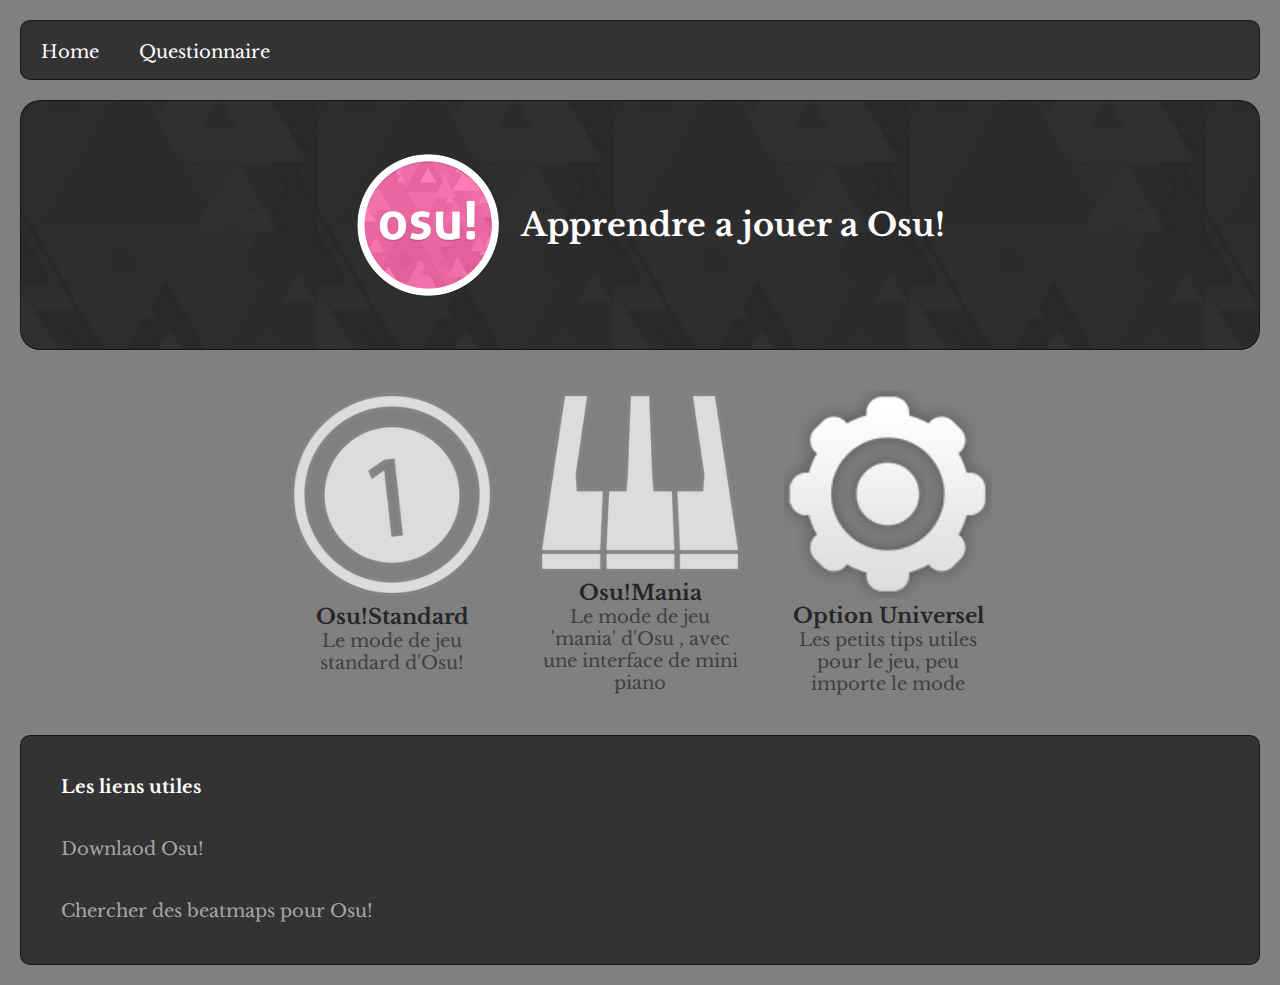
<file: Index.html>
<!DOCTYPE html>
<html lang="fr">

<head>
    <meta charset="UTF-8">
    <meta name="viewport" content="width=device-width, initial-scale=1.0">
    <title>Apprendre a joueur a Osu!</title>
    <link rel="stylesheet" href="style.css"><!-- liaison entre css et index-->
    <!--Delahaye Jeanne G4-->
    <!-- https://github.com/Surimyy/HTML_Delahaye_Jeanne_G4.git -->
    <!-- Mail PROF : web.start.contact@gmail.com -->
    <link rel="icon" href="Img/logo_osu.png" type="image/png">
    <!--pour mettre le logo d'osu dans la barre avec le nom du site-->

    <link rel="preconnect" href="https://fonts.googleapis.com">
    <link rel="preconnect" href="https://fonts.gstatic.com" crossorigin>
    <link href="https://fonts.googleapis.com/css2?family=Libre+Baskerville:ital,wght@0,400;0,700;1,400&display=swap"
        rel="stylesheet"> <!-- link pour ajouter une font -->
</head>

<!-- NE PAS OUBLIER  fil d'ariane-->

<body class="m-20 libre-baskerville-regular font-size-x-large">
    <!-- applique une marge a toute la page + une font pour toute la page  , et augmentation de la taille de toute les écriture (on retrouvera la emme chose sur toute les pages)-->
    <Header class="d-flex ">

        <nav> <!-- naviguation entre differentes pages du site-->
            <ul class="d-flex">
                <li>
                    <a class="color-white" href="Index.html">Home</a>
                    <!-- lien entre l'index et l'index -> sert pas pour cette page mais quand l'utilisateur change de page il pourras l'utiliser pour revenir a l'index-->
                </li>
                <li>
                    <a class="color-white" href="Questionnaire.html">Questionnaire</a>
                </li>
            </ul>
        </nav>
    </Header>
    <Main>

        <section class="bande align-items-center d-flex justify-content-center d-flex row-reverse">
            <!-- section pour gérer le bandeau  et montrer le sujet  principale du site sur la bande-->
            <!-- le bandeau est mis dans la section et paas dans une div car il correspond a la zone de la section-->
            <!-- aligne-items-center et justify content center pour que le titre soit centré dans le bandeau -->
            <h1 class="color-white">Apprendre a jouer a Osu!</h1> <!-- h1 -> titre du site -->
            <img src="Img/logo_osu.png" alt="logo osu" class="p-20" id="logo-osu">
        </section>

        <!--  Section avec 3 div, 1 div par categorie -->
        <section class="d-flex justify-content-center">
            <!-- on flex les div et on les centre au milieu de la page-->
            <div id="mode-standard" class="color-white p-20  flex-column text-align-center">
                <!-- flex les items en colonne , et on aligne les zone de texte au centre de la div-->
                <a href="Page2.html"><img src="Img/STANDARD/standard.png" alt="image logo osu standard"
                        id="logo-standard" class=""></a>

                <h3 class="color-grey">Osu!Standard</h3>
                <p class="color-grey-2">Le mode de jeu standard d'Osu!</p>
            </div>

            <div id="mode-mania" class="color-white p-20  flex-column text-align-center">
                <a href="Page3.html"><img src="Img/MANIA/mania.png" alt="image logo osu mania" id="logo-mania"
                        class=""></a>
                <!-- on met un lien et une balise image dedans pour que quand on clique sur l'image on soit directement dirigé vers la page -->
                <h3 class="color-grey">Osu!Mania</h3>
                <p class="color-grey-2">Le mode de jeu 'mania' d'Osu , avec une interface de mini piano</p>
            </div>

            <div id="universel" class="color-white p-20 flex-column text-align-center">
                <a href="Page4.html"><img src="Img/rouage.png" alt="image engrenage" id="logo-engrenage" class=""></a>
                <h3 class="color-grey">Option Universel</h3>
                <p class="color-grey-2">Les petits tips utiles pour le jeu, peu importe le mode</p>


            </div>


        </section>

    </Main>
    <Footer>

        <section class="d-flex p-20 flex-column color-white">
            <h4 class="m-20">Les liens utiles</h4>
            <a class="color-white-grey m-20" href="https://osu.ppy.sh/home/download"> Downlaod Osu!</a>
            <!-- lien vers la page de Osu! -->
            <a class="color-white-grey m-20" href="https://osu.ppy.sh/beatmapsets"> Chercher des beatmaps pour Osu!</a>

        </section>


    </Footer>

</body>

</html>
</file>
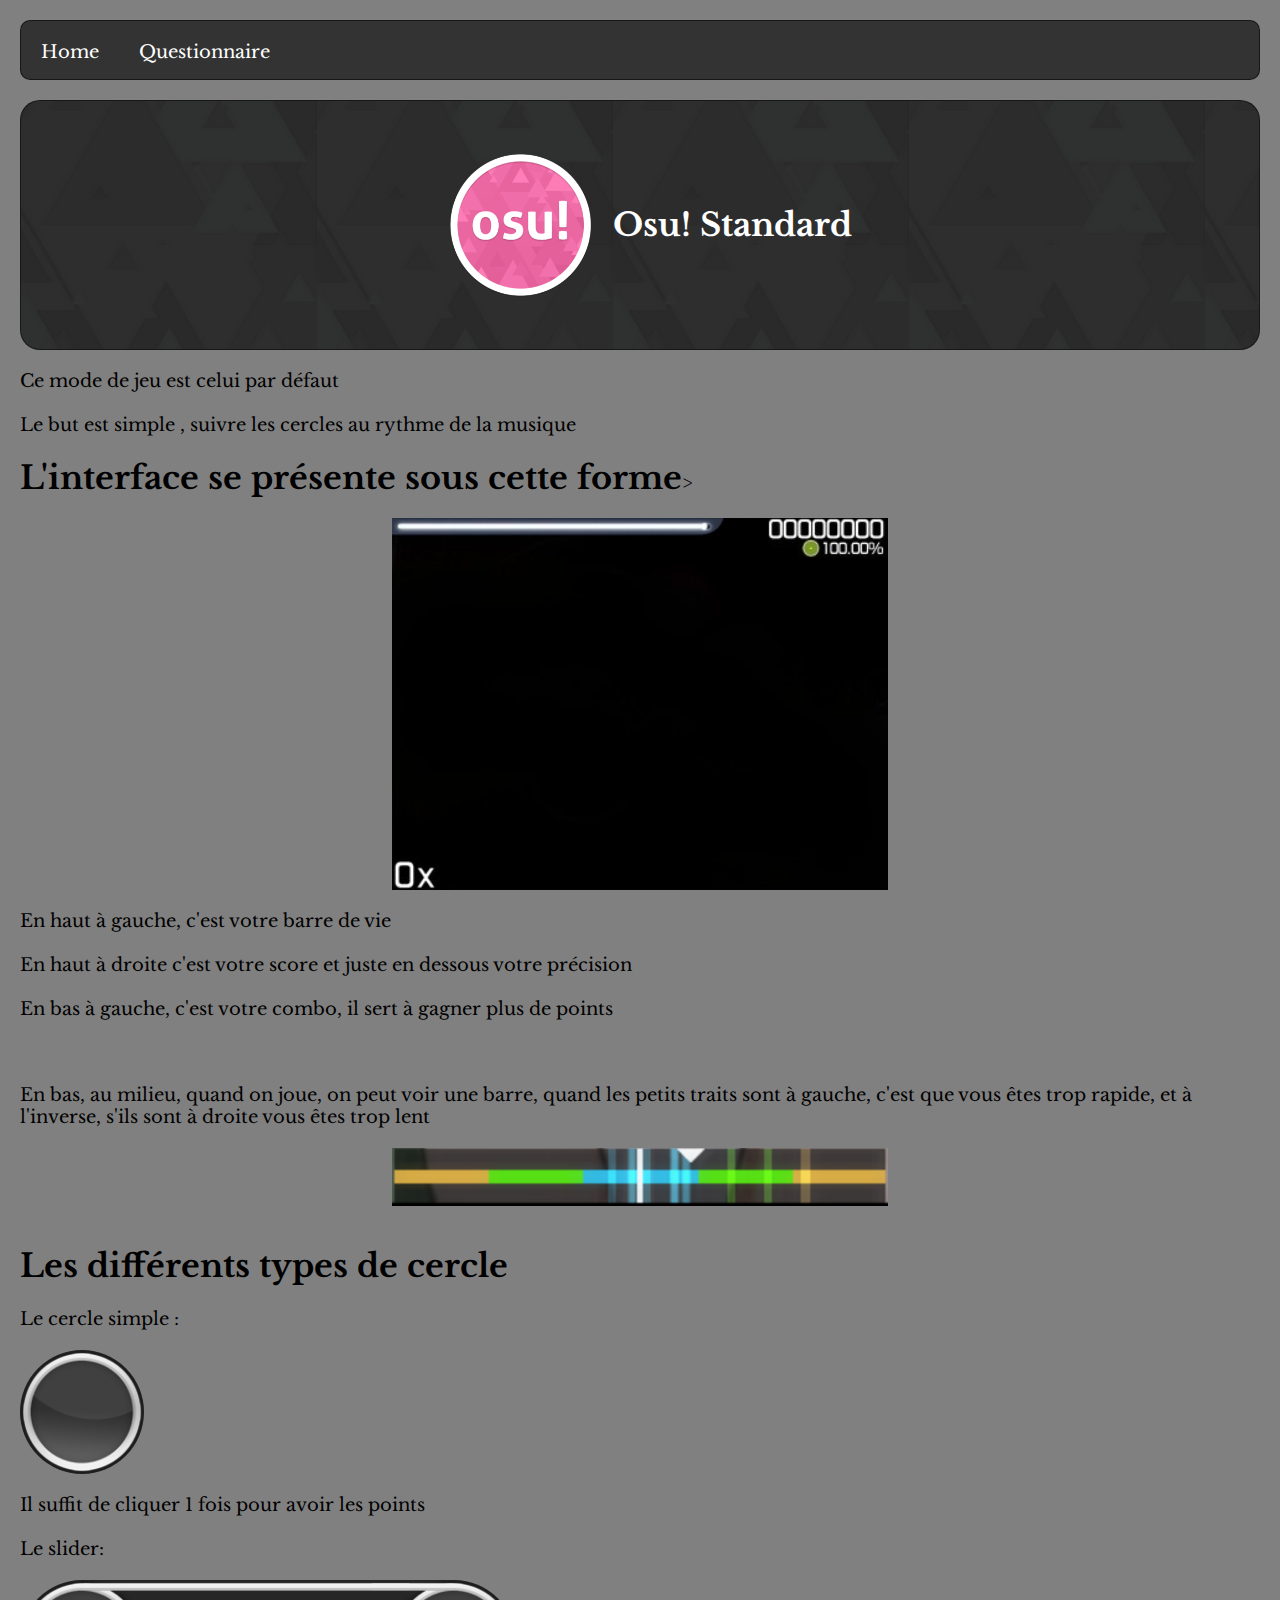
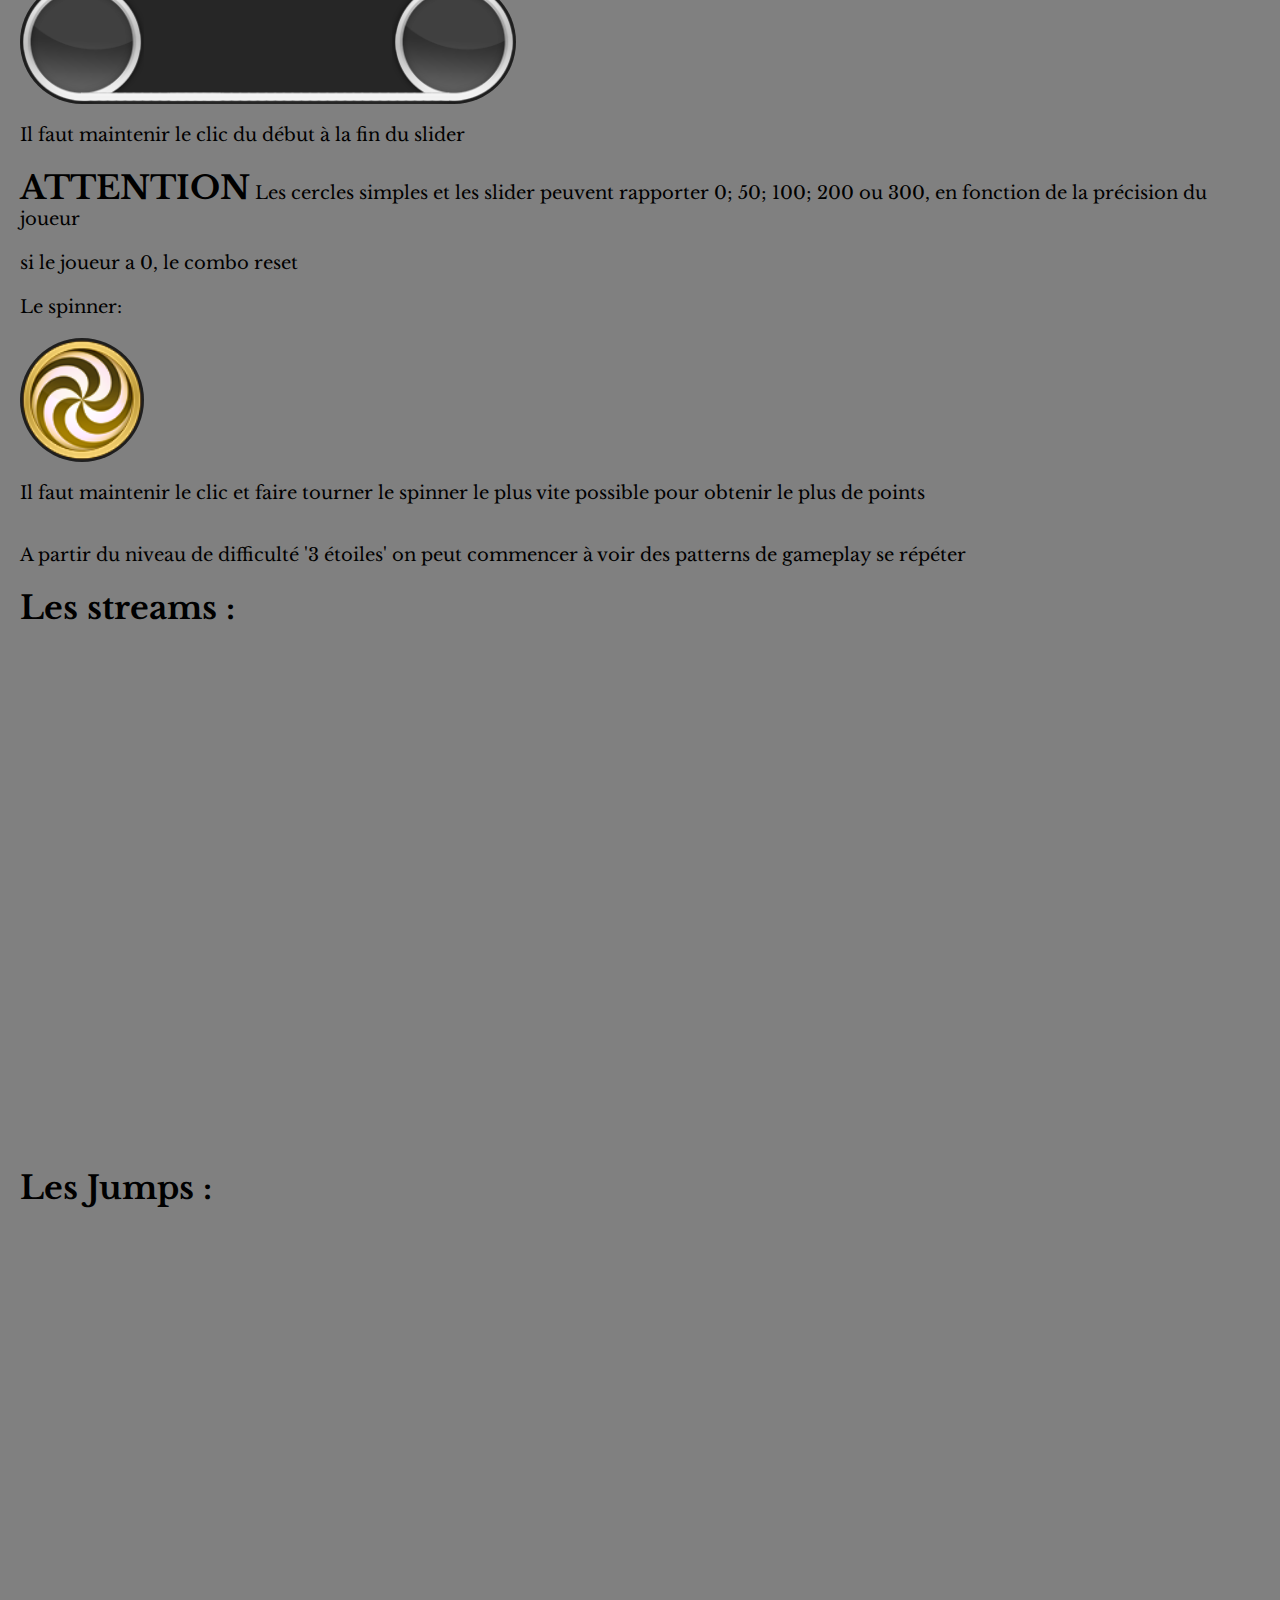
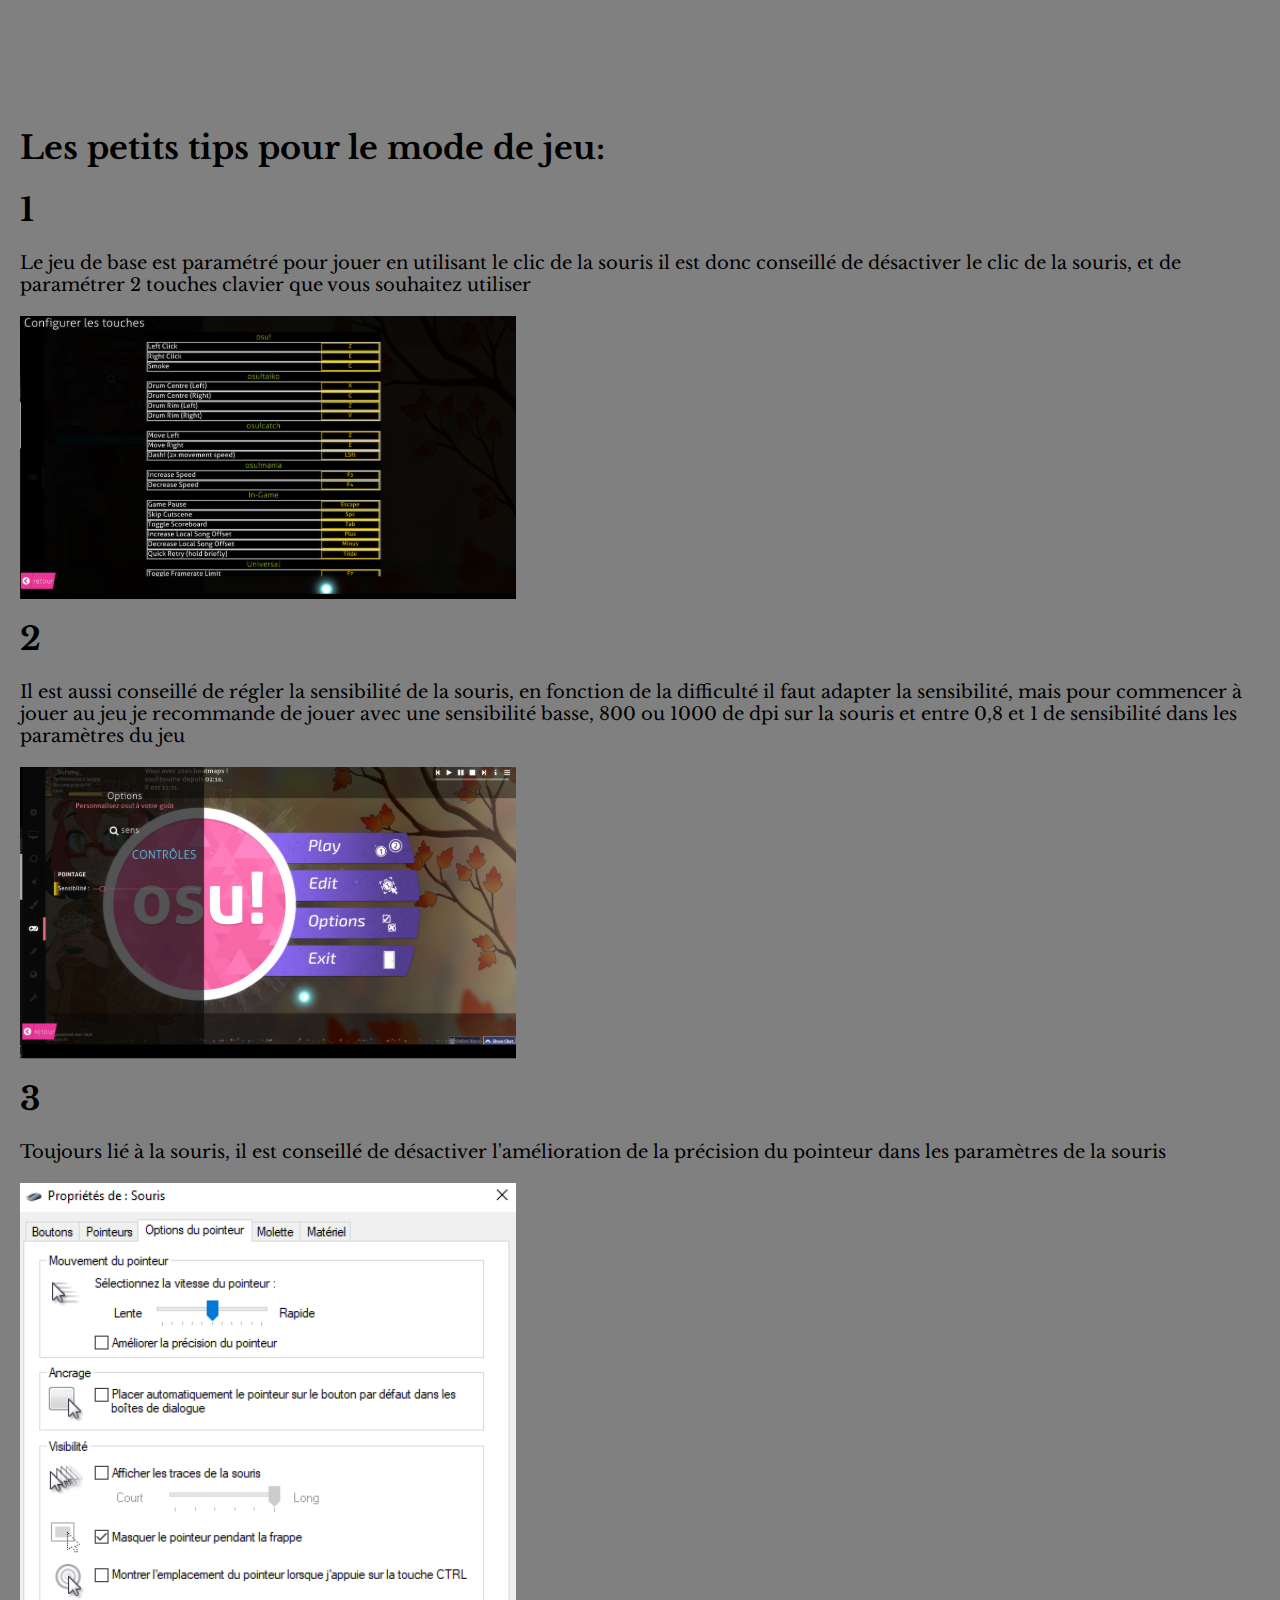
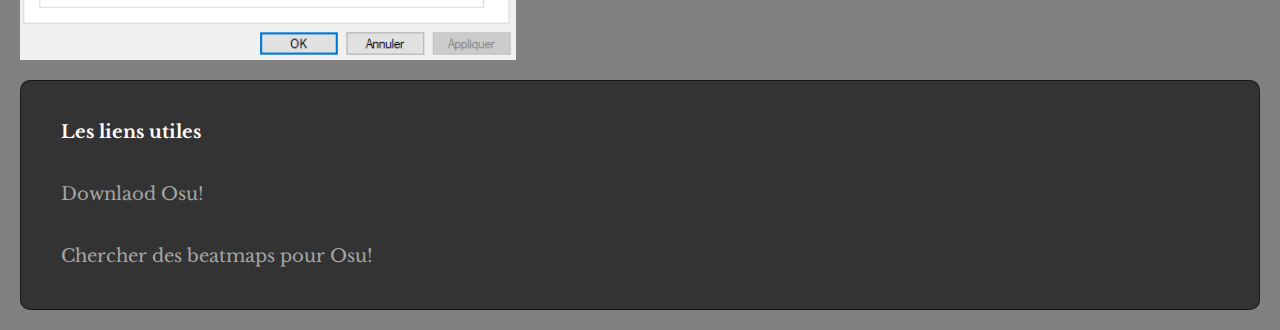
<file: Page2.html>
<!DOCTYPE html>
<html lang="fr">

<head>
    <meta charset="UTF-8">

    <meta name="viewport" content="width=device-width, initial-scale=1.0">
    <link rel="stylesheet" href="style.css">
    <title>Osu!Standard</title>
    <link rel="preconnect" href="https://fonts.googleapis.com">
    <link rel="preconnect" href="https://fonts.gstatic.com" crossorigin>
    <link href="https://fonts.googleapis.com/css2?family=Libre+Baskerville:ital,wght@0,400;0,700;1,400&display=swap"
        rel="stylesheet">
</head>

<body class="m-20 libre-baskerville-regular font-size-x-large">
    <Header class="d-flex ">

        <nav> <!-- naviguation entre differentes pages du site-->
            <ul class="d-flex">
                <li>
                    <a class="color-white" href="Index.html">Home</a>
                    <!-- lien entre l'index et l'index -> sert pas pour cette page mais quand l'utilisateur change de page il pourras l'utiliser pour revenir a l'index-->
                </li>
                <li>
                    <a class="color-white" href="Questionnaire.html">Questionnaire</a>
                </li>
            </ul>
        </nav>
    </Header>
    <Main>
        <section class="bande align-items-center d-flex justify-content-center d-flex row-reverse">
            <h1 class="color-white">Osu! Standard</h1>
            <img src="Img/logo_osu.png" alt="logo osu" class="p-20" id="logo-osu">
        </section>
        <!--Bandeau indiquant sur quel page on se trouve-->

        <section class="d-flex flex-column gap-40">
            <!-- flex de la section et on cré un ecart 'gap-40' de 4à pixel avec la prochaine section-->
            <div class="d-flex flex-column gap-20" id="interface">
                <p>
                    Ce mode de jeu est celui par défaut <br><br> <!-- saut a la ligne -->
                    Le but est simple , suivre les cercles au rythme de la musique <br><br>
                    <span>L'interface se présente sous cette
                        forme</span>><!-- on met a part cette zone de text pour ensuite la mettre en évidence grace au css-->
                </p>
                <img class="align-self-center" src="Img/Interface_osu.jpg" alt="image interface osu" id="image">
                <p>
                    En haut à gauche, c'est votre barre de vie <br><br>
                    En haut à droite c'est votre score et juste en dessous votre précision <br><br>
                    En bas à gauche, c'est votre combo, il sert à gagner plus de points <br><br><br>
                </p>
                <p>
                    En bas, au milieu, quand on joue, on peut voir une barre, quand les petits traits sont à gauche,
                    c'est
                    que
                    vous êtes trop rapide, et à l'inverse, s'ils sont à droite vous êtes trop lent
                </p>

                <img class="align-self-center" src="Img/STANDARD/accurency.PNG" alt="image interface osu" id="image">
                <!-- on fait en sorte que seul l'image soit au centre de la page , et non pas toute la div-->

            </div>
            <div class="d-flex flex-column gap-20 ">
                <p>
                    <span> Les différents types de cercle </span><br><br>
                    Le cercle simple :
                </p>
                <img src="Img/STANDARD/cercle.png" alt="image cercle simple" class="bg-grey-circle " id="cercle">
                <!-- on met un fond gris foncé et avec des bord rond pour pouvori mieux voir l'image qui est moins visible sans cela -->
                <p>Il suffit de cliquer 1 fois pour avoir les points <br><br>
                    Le slider:</p>
                <img src="Img/STANDARD/slider.png" alt="image d'un slider" class="bg-grey-circle " id="slider">
                <p> Il faut maintenir le clic du début à la fin du slider<br><br>
                    <span>ATTENTION</span> Les cercles simples et les slider peuvent rapporter 0; 50; 100; 200 ou 300,
                    en
                    fonction de la précision du joueur <br><br>
                    si le joueur a 0, le combo reset
                    <br><br>
                    Le spinner:
                </p>
                <img src="Img/STANDARD/spinner.png" alt="image spinner" class="bg-grey-circle " id="cercle">
                <p> Il faut maintenir le clic et faire tourner le spinner le plus vite possible pour obtenir le plus
                    de
                    points</p>
            </div>

            <div class="d-flex flex-column gap-20" id="gameplay">
                <p> A partir du niveau de difficulté '3 étoiles' on peut commencer à voir des patterns de gameplay se
                    répéter
                    <br><br>
                    <span>Les streams :</span>
                </p>
                <iframe width="700" height="500" src="https://www.youtube.com/embed/IED0u8Htzp4" title="Stream-Osu"
                    frameborder="0"
                    allow="accelerometer; autoplay; clipboard-write; encrypted-media; gyroscope; picture-in-picture; web-share"
                    referrerpolicy="strict-origin-when-cross-origin" allowfullscreen class="align-self-center"></iframe>
                <!-- lien vers une video youtube (en non répertorié) pour montré a quoi peux ressemblé une max de stream-->
                <p><span>Les Jumps :</span></p>
                <iframe width="700" height="500" src="https://www.youtube.com/embed/NFVd5tQHmE8" title="Jump-Osu"
                    frameborder="0"
                    allow="accelerometer; autoplay; clipboard-write; encrypted-media; gyroscope; picture-in-picture; web-share"
                    referrerpolicy="strict-origin-when-cross-origin" allowfullscreen class="align-self-center"></iframe>

            </div>
        </section>

        <section class="d-flex flex-column gap-20" id="tips-standard">
            <p>
                <span>Les petits tips pour le mode de jeu: </span><br><br>
                <span> 1</span>
                <br><br>
                Le jeu de base est paramétré pour jouer en utilisant le clic de la souris
                il est donc conseillé de désactiver le clic de la souris, et de paramétrer 2 touches clavier que vous
                souhaitez utiliser
            </p>
            <img src="Img/STANDARD/Binding.PNG" alt="image option de binding osu" id="image">
            <p>
                <span>2</span>
                <br><br>
                Il est aussi conseillé de régler la sensibilité de la souris, en fonction de la difficulté il faut
                adapter la sensibilité, mais pour commencer à jouer au jeu je recommande de jouer avec une sensibilité
                basse, 800 ou 1000 de dpi sur la souris et entre 0,8 et 1 de sensibilité dans les paramètres du jeu
            </p>

            <img src="Img/STANDARD/sensi-1.PNG" alt="image parametre sensibilité dans le jeu" id="image">
            <p>
                <span>3</span>
                <br><br>
                Toujours lié à la souris, il est conseillé de désactiver l'amélioration de la précision du pointeur dans
                les paramètres de la souris
            </p>
            <img src="Img/STANDARD/sensi-2.PNG" alt="image option supplémentaire de souris" id="image">



        </section>

    </Main>
    <Footer>

        <section class="d-flex p-20 flex-column color-white ">
            <h4 class="m-20">Les liens utiles</h4>
            <a class="color-white-grey m-20" href="https://osu.ppy.sh/home/download"> Downlaod Osu!</a>
            <!-- lien vers la page de Osu!-->
            <a class="color-white-grey m-20" href="https://osu.ppy.sh/beatmapsets"> Chercher des beatmaps pour Osu!</a>

        </section>


    </Footer>



</body>

</html>
</file>
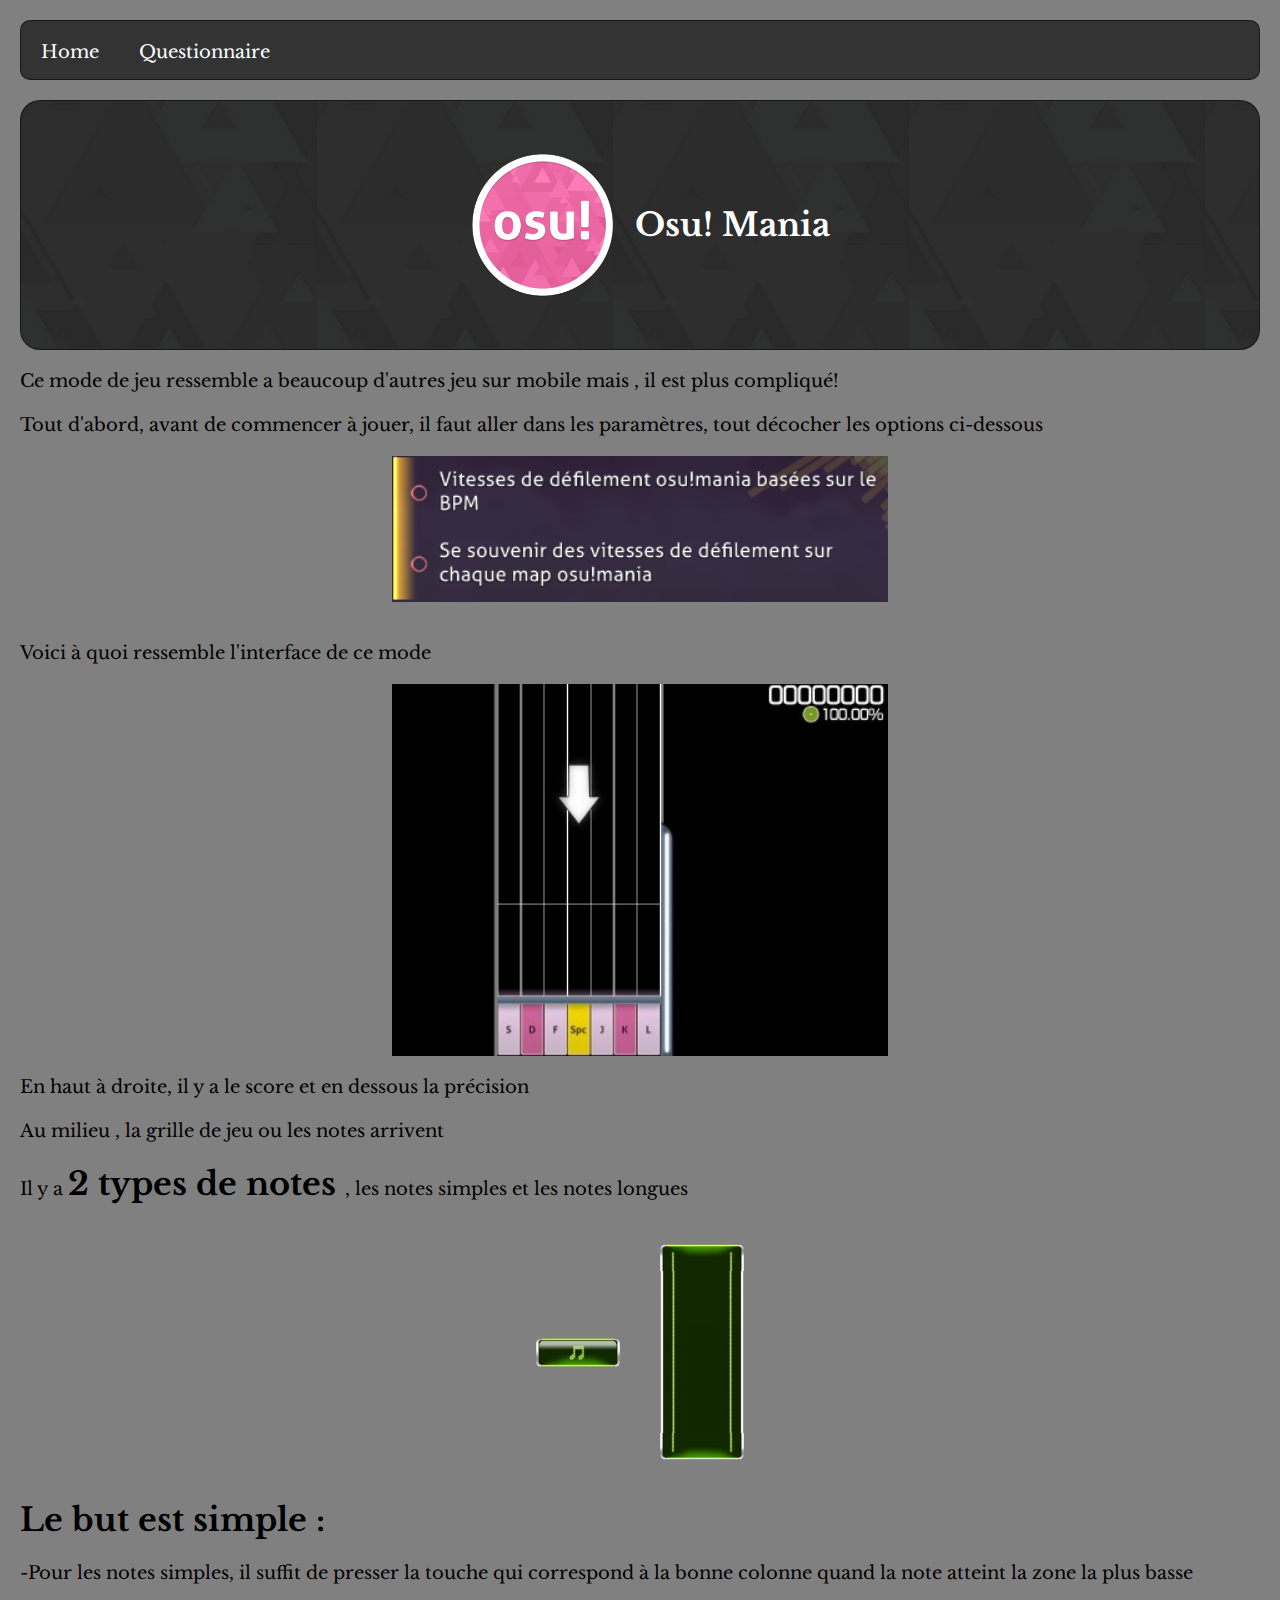
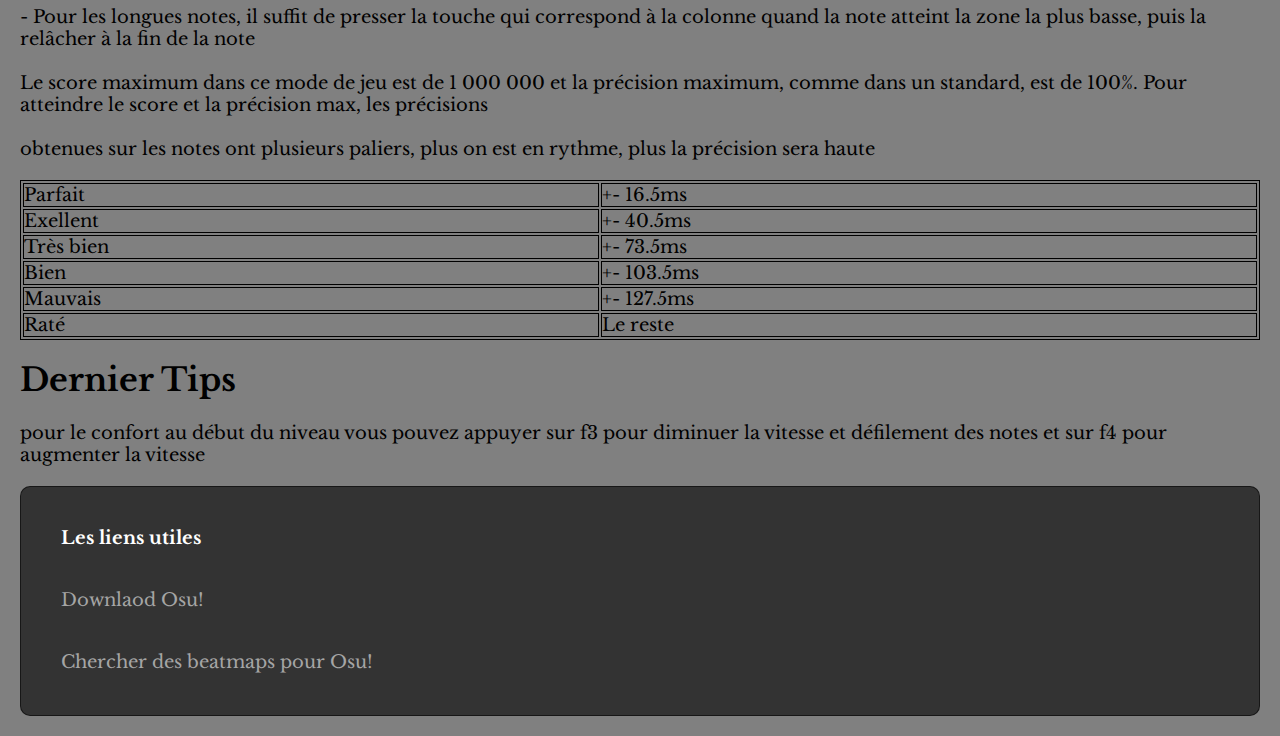
<file: Page3.html>
<!DOCTYPE html>
<html lang="fr">

<head>
    <meta charset="UTF-8">
    <meta name="viewport" content="width=device-width, initial-scale=1.0">
    <link rel="stylesheet" href="style.css">
    <title>Osu!Mania</title>
    <link rel="preconnect" href="https://fonts.googleapis.com">
    <link rel="preconnect" href="https://fonts.gstatic.com" crossorigin>
    <link href="https://fonts.googleapis.com/css2?family=Libre+Baskerville:ital,wght@0,400;0,700;1,400&display=swap"
        rel="stylesheet">
</head>

<body class="m-20 libre-baskerville-regular font-size-x-large">
    <Header class="d-flex">

        <nav> <!-- naviguation entre differentes pages du site-->
            <ul class="d-flex">
                <li>
                    <a class="color-white" href="Index.html">Home</a>
                    <!-- lien entre l'index et l'index -> sert pas pour cette page mais quand l'utilisateur change de page il pourras l'utiliser pour revenir a l'index-->
                </li>
                <li>
                    <a class="color-white" href="Questionnaire.html">Questionnaire</a>
                </li>
            </ul>
        </nav>
    </Header>

    <Main>
        <section class="bande align-items-center d-flex justify-content-center d-flex row-reverse">

            <h1 class="color-white">Osu! Mania</h1>
            <img src="Img/logo_osu.png" alt="logo osu" class="p-20" id="logo-osu">
        </section>

        <section class="d-flex flex-column gap-40">
            <div class="d-flex flex-column gap-20">
                <p>Ce mode de jeu ressemble a beaucoup d'autres jeu sur mobile mais , il est plus compliqué!
                    <br><br>
                    Tout d'abord, avant de commencer à jouer, il faut aller dans les paramètres, tout décocher les
                    options
                    ci-dessous
                </p>
                <img src="Img/MANIA/option.PNG" alt="image option a dechocher pour le mode mania" id="image"
                    class="align-self-center">
            </div>
            <div class="d-flex flex-column gap-20">
                <p>Voici à quoi ressemble l'interface de ce mode</p>
                <img src="Img/MANIA/zone_jeu.jpg" alt="image zone de jeu d'Osu! Mania" id="image"
                    class="align-self-center">
                <p>En haut à droite, il y a le score et en dessous la précision <br><br>
                    Au milieu , la grille de jeu ou les notes arrivent <br><br>
                    Il y a <span> 2 types de notes </span>, les notes simples et les notes longues</p>
                <div class="d-flex align-items-center justify-content-center ">
                    <img src="Img/MANIA/note_simple_mania.png" alt="image note simple mania" id="note-courte"
                        class="p-20">
                    <img src="Img/MANIA/longue_note.png" alt="image longue note mania" id="note-longue" class="p-20">
                </div>

                <p> <span> Le but est simple :</span><br><br>
                    -Pour les notes simples, il suffit de presser la touche qui correspond à la bonne colonne quand la
                    note atteint la zone la plus basse <br><br>
                    - Pour les longues notes, il suffit de presser la touche qui correspond à la colonne quand la note
                    atteint la zone la plus basse, puis la relâcher à la fin de la note <br><br>
                    Le score maximum dans ce mode de jeu est de 1 000 000 et la précision maximum, comme dans un
                    standard, est de 100%.
                    Pour atteindre le score et la précision max, les précisions <br><br>
                    obtenues sur les notes ont plusieurs
                    paliers, plus on est en rythme, plus la précision sera haute
                </p>

                <table> <!-- création d'un tableau pour présenter les scores-->
                    <tr>
                        <td>Parfait</td>
                        <td>+- 16.5ms</td>
                    </tr>
                    <tr>
                        <td>Exellent</td>
                        <td>+- 40.5ms</td>
                    </tr>
                    <tr>
                        <td>Très bien</td>
                        <td>+- 73.5ms</td>
                    </tr>
                    <tr>
                        <td>Bien</td>
                        <td>+- 103.5ms</td>
                    </tr>
                    <tr>
                        <td>Mauvais</td>
                        <td>+- 127.5ms</td>
                    </tr>
                    <tr>
                        <td>Raté</td>
                        <td>Le reste</td>
                    </tr>
                </table>


                <p><span>Dernier Tips</span><br><br>
                    pour le confort au début du niveau vous pouvez appuyer sur f3 pour diminuer la vitesse et défilement
                    des notes et sur f4 pour augmenter la vitesse

                </p>

            </div>
        </section>




    </Main>
    <Footer>

        <section class="d-flex p-20 flex-column color-white">
            <h4 class="m-20">Les liens utiles</h4>
            <a class="color-white-grey m-20" href="https://osu.ppy.sh/home/download"> Downlaod Osu!</a>
            <a class="color-white-grey m-20" href="https://osu.ppy.sh/beatmapsets"> Chercher des beatmaps pour Osu!</a>

        </section>



    </Footer>
</body>

</html>
</file>
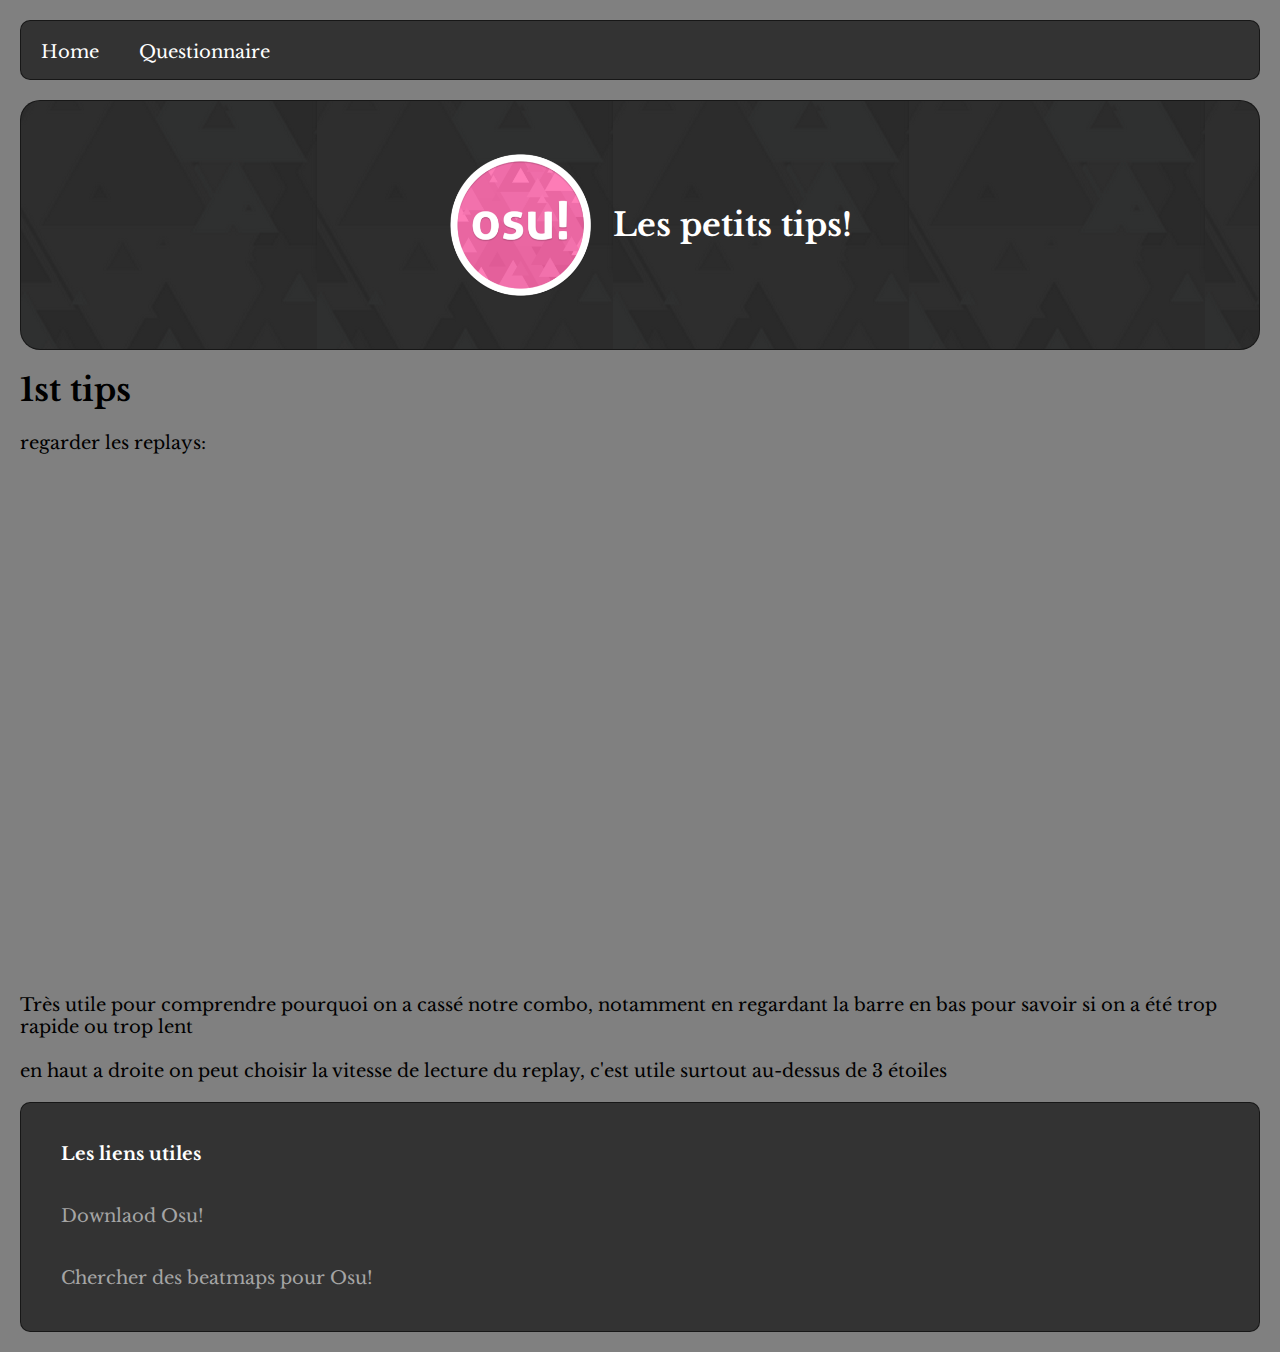
<file: Page4.html>
<!DOCTYPE html>
<html lang="fr">

<head>
    <meta charset="UTF-8">
    <meta name="viewport" content="width=device-width, initial-scale=1.0">
    <link rel="stylesheet" href="style.css">
    <title>Universel</title>
    <link rel="preconnect" href="https://fonts.googleapis.com">
    <link rel="preconnect" href="https://fonts.gstatic.com" crossorigin>
    <link href="https://fonts.googleapis.com/css2?family=Libre+Baskerville:ital,wght@0,400;0,700;1,400&display=swap"
        rel="stylesheet">
</head>

<body class="m-20 libre-baskerville-regular font-size-x-large">
    <Header class="d-flex ">

        <nav> <!-- naviguation entre differentes pages du site-->
            <ul class=" d-flex">
                <li>
                    <a class="color-white" href="Index.html">Home</a>
                    <!-- lien entre l'index et l'index -> sert pas pour cette page mais quand l'utilisateur change de page il pourras l'utiliser pour revenir a l'index-->
                </li>
                <li>
                    <a class="color-white" href="Questionnaire.html">Questionnaire</a>
                </li>
            </ul>
        </nav>
    </Header>
    <Main>
        <section class="bande align-items-center d-flex justify-content-center d-flex row-reverse">
            <h1 class="color-white">Les petits tips!</h1>
            <img src="Img/logo_osu.png" alt="logo osu" class="p-20" id="logo-osu">
        </section>
        <section class="d-flex flex-column gap-20">
            <p><span>1st tips </span> <br><br>
                regarder les replays:</p>
            <iframe width="700" height="500" src="https://www.youtube.com/embed/p98z0eWGTsU" title="Replay-Osu"
                frameborder="0"
                allow="accelerometer; autoplay; clipboard-write; encrypted-media; gyroscope; picture-in-picture; web-share"
                referrerpolicy="strict-origin-when-cross-origin" allowfullscreen class="align-self-center"></iframe>
            <p>Très utile pour comprendre pourquoi on a cassé notre combo, notamment en regardant la barre en bas pour
                savoir si on a été trop rapide ou trop lent
                <br><br> en haut a droite on peut choisir la vitesse de lecture du replay, c'est utile surtout au-dessus
                de 3 étoiles
            </p>
        </section>
    </Main>
    <Footer>

        <section class="d-flex p-20 flex-column color-white">
            <h4 class="m-20">Les liens utiles</h4>
            <a class="color-white-grey m-20" href="https://osu.ppy.sh/home/download"> Downlaod Osu!</a>
            <a class="color-white-grey m-20" href="https://osu.ppy.sh/beatmapsets"> Chercher des beatmaps pour Osu!</a>

        </section>


    </Footer>
</body>

</html>
</file>
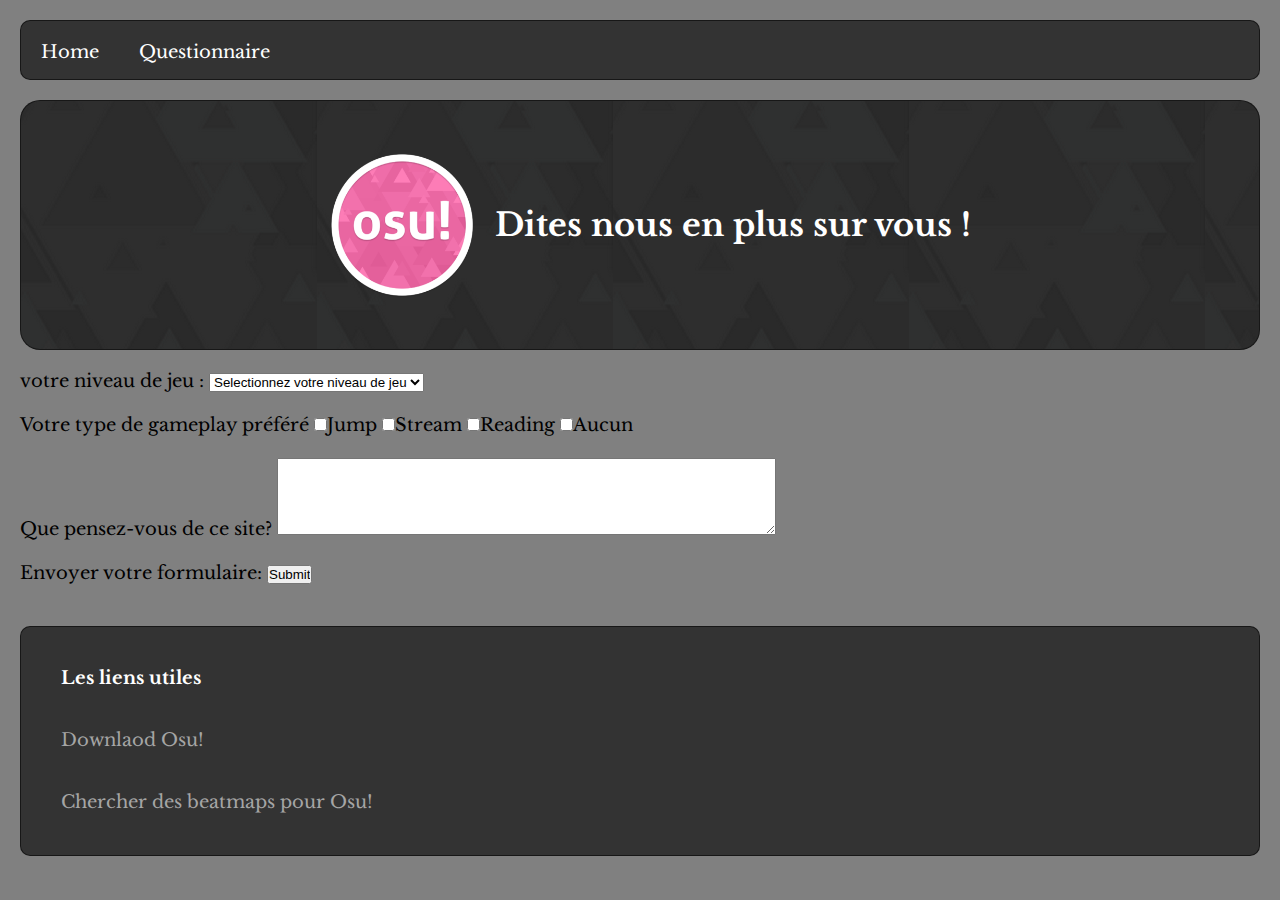
<file: Questionnaire.html>
<!DOCTYPE html>
<html lang="fr">

<head>
    <meta charset="UTF-8">
    <meta name="viewport" content="width=device-width, initial-scale=1.0">
    <link rel="stylesheet" href="style.css"><!-- liaison entre css et index-->

    <title>Questionnaire</title>
    <link rel="preconnect" href="https://fonts.googleapis.com">
    <link rel="preconnect" href="https://fonts.gstatic.com" crossorigin>
    <link href="https://fonts.googleapis.com/css2?family=Libre+Baskerville:ital,wght@0,400;0,700;1,400&display=swap"
        rel="stylesheet">
</head>

<body class="m-20 libre-baskerville-regular font-size-x-large">
    <Header class="d-flex  ">

        <nav> <!-- naviguation entre differentes pages du site-->
            <ul class="d-flex">
                <li>
                    <a class="color-white" href="Index.html">Home</a>
                    <!-- lien entre l'index et l'index -> sert pas pour cette page mais quand l'utilisateur change de page il pourras l'utiliser pour revenir a l'index-->
                </li>
                <li>
                    <a class="color-white" href="Questionnaire.html">Questionnaire</a>
                </li>
            </ul>
        </nav>
    </Header>
    <Main>
        <section class="bande align-items-center d-flex justify-content-center d-flex row-reverse">
            <h1 class="color-white">Dites nous en plus sur vous !</h1>
            <img src="Img/logo_osu.png" alt="logo osu" class="p-20" id="logo-osu">
        </section>

        <form action="Merci.html" id="questionnaire">
            <!-- création d'un formulaire qui renvoie ensuite sur une page qui remercie la personne d'avoir répondu-->

            <label for="niveau">votre niveau de jeu :</label> <!-- question a choix multiple-->
            <select name="niveau" id="pay">
                <option value="votre niveau de jeu">Selectionnez votre niveau de jeu </option>
                <option value="1">1 etoile</option>
                <option value="2">2 etoiles</option>
                <option value="3">3 etoiles</option>
                <option value="4">4 etoiles</option>
                <option value="5">5 etoiles</option>
                <option value="6">6 etoiles</option>
                <option value="7">7 etoiles</option>
                <option value="7">8 etoiles</option>
                <option value="7">9 etoiles</option>
            </select>
            <br>
            <br>


            <label for="gameplay">Votre type de gameplay préféré</label> <!-- checkbox-->
            <input type="checkbox" name="gameplay" id="Jump" value="Jump">Jump
            <input type="checkbox" name="gameplay" id="Stream" value="Stream">Stream
            <input type="checkbox" name="gameplay" id="Reading" value="Reading">Reading
            <input type="checkbox" name="gameplay" id="Aucun" value="Aucun">Aucun
            <br>
            <br>


            <label for="avis">Que pensez-vous de ce site?</label><!--zone de texte avec limite de caractère (350) -->
            <textarea name="avis" id="avis" rows="5" cols="60" maxlength="350"> </textarea>
            <br>
            <br>

            <label for="envoyer">Envoyer votre formulaire:</label><!-- bouton pour envoyé le formulaire-->
            <input type="submit" name="" id="envoyer">
            <br>
            <br>

        </form>
    </Main>
    <Footer>

        <section class="d-flex p-20 flex-column color-white">
            <h4 class="m-20">Les liens utiles</h4>
            <a class="color-white-grey m-20" href="https://osu.ppy.sh/home/download"> Downlaod Osu!</a>
            <a class="color-white-grey m-20" href="https://osu.ppy.sh/beatmapsets"> Chercher des beatmaps pour Osu!</a>

        </section>


    </Footer>
</body>

</html>
</file>
<file: style.css>
* {
    box-sizing: border-box;
    margin: 0;
    padding: 0;
}

@media (max-width:768px) {
    span {
        font-size: small;
    }

    .bande {
        height: 150px;
    }

    h3 {
        font-size: 15px;
    }

    p {
        font-size: 12px;
    }

    li {
        font-size: 12px;
    }

}

.d-flex {
    display: flex;
}

.align-items-center {
    align-items: center;
}

.justify-content-center {
    justify-content: center;
}

.justify-content-between {
    justify-content: space-between;
}

.justify-content-around {
    justify-content: space-around;
}

ul {
    list-style: none;
}

a {
    color: black;
    text-decoration: none;
}

.flex-column {
    flex-direction: column;
}

.p-20 {
    padding: 20px;
}

.p-50 {
    padding: 50px;
}

.m-20 {
    margin: 20px;
}

nav ul li {
    padding: 20px;
}

.bold {
    font-weight: bold;
    /*mettre le texte en gras*/
}

/*
.Image-Fond{
    background:url();
}
*/

.border-radius {
    border-radius: 30px;
}

.w-70 {
    width: 70%;
}

.w-30 {
    width: 30%;
}

.bg-grey-circle {
    background-color: #262626;
    border-radius: 80px;
}

.border {
    border: 4px solid white;
    border-radius: 30px;
}

.text-align-center {
    text-align: center;
    /* aligner le texte au centre*/
}

.color-white {
    color: white;
}

.bande {
    width: initial;
    /*pour que la bande fasse la largeur de la page*/
    height: 250px;
    /* hauteur de la bande */
    background-image: url(Img/BG/menu.PNG);
    border: 1px solid rgba(23, 23, 23, 0.995);
    border-radius: 20px;
    margin-top: 20px;
    margin-bottom: 20px;
}

header {
    /*Crée un background pour démarqué le Header du reste de la page */
    background-image: url(Img/BG/contenu.png);
    width: initial;
    /*pour que la bande fasse la largeur de la page*/
    height: 60px;
    /* hauteur de la bande */
    border: 1px solid rgba(23, 23, 23, 0.995);
    border-radius: 10px;
    margin-top: 20px;
    margin-bottom: 20px;
}

footer {
    background-image: url(Img/BG/contenu.png);
    width: initial;
    /*pour que la bande fasse la largeur de la page*/
    height: 230px;
    /* hauteur de la bande */
    border: 1px solid rgba(23, 23, 23, 0.995);
    border-radius: 10px;
    margin-top: 20px;
    margin-bottom: 20px;
}

#logo-osu {
    width: 15%;
}

h1 {
    font-size: xx-large;
}

.row-reverse {
    flex-direction: row-reverse;
}

body {
    background-color: grey;
}

#logo-standard {
    width: 100%;
}

#logo-mania {
    width: 100%;
}

#logo-engrenage {
    width: 100%;
}

#universel {
    width: 20%;

}

#mode-mania {
    width: 20%;

}

#mode-standard {
    width: 20%;
}

.color-grey {
    color: #262626;
}

.color-grey-2 {
    color: #404040;
}

span {
    font-weight: bold;
    font-size: xx-large;

}

.libre-baskerville-regular {
    font-family: "Libre Baskerville", serif;
    font-weight: 400;
    font-style: normal;
}

.libre-baskerville-bold {
    font-family: "Libre Baskerville", serif;
    font-weight: 700;
    font-style: normal;
}

.libre-baskerville-regular-italic {
    font-family: "Libre Baskerville", serif;
    font-weight: 400;
    font-style: italic;
}

#cercle {
    width: 10%;
}

#slider {
    width: 40%;
}

#image {
    width: 40%;

}

.gap-40 {
    gap: 40px;
}

.gap-20 {
    gap: 20px;
}

.align-self-center {
    align-self: center;
}

.font-size-x-large {
    font-size: large;
}

.color-white-grey {
    color: rgb(165, 165, 165);
}

#en-grand {
    font-size: 90px;
}

#note-longue {
    width: 10%;
}

#note-courte {
    width: 10%;
    height: 10%;
}


table,
th,
td {
    border: 1px solid black;
}
</file>
